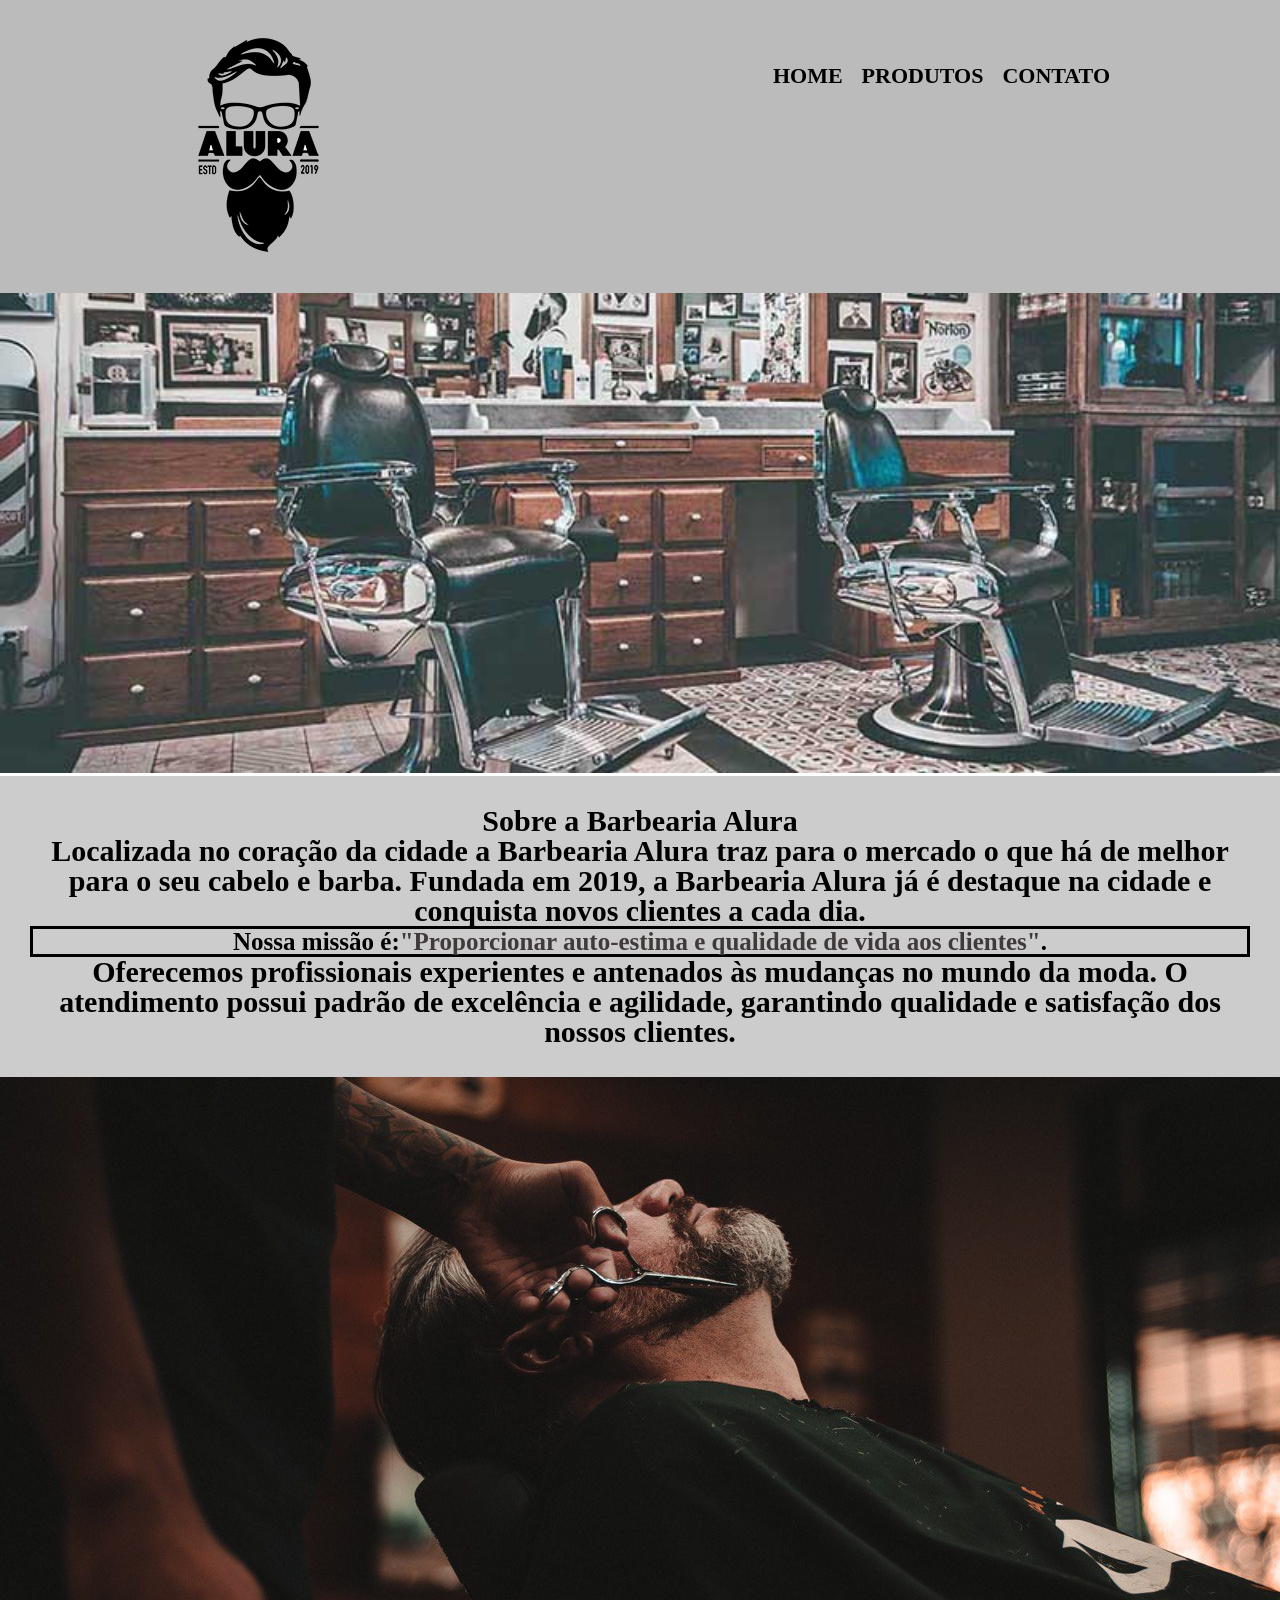
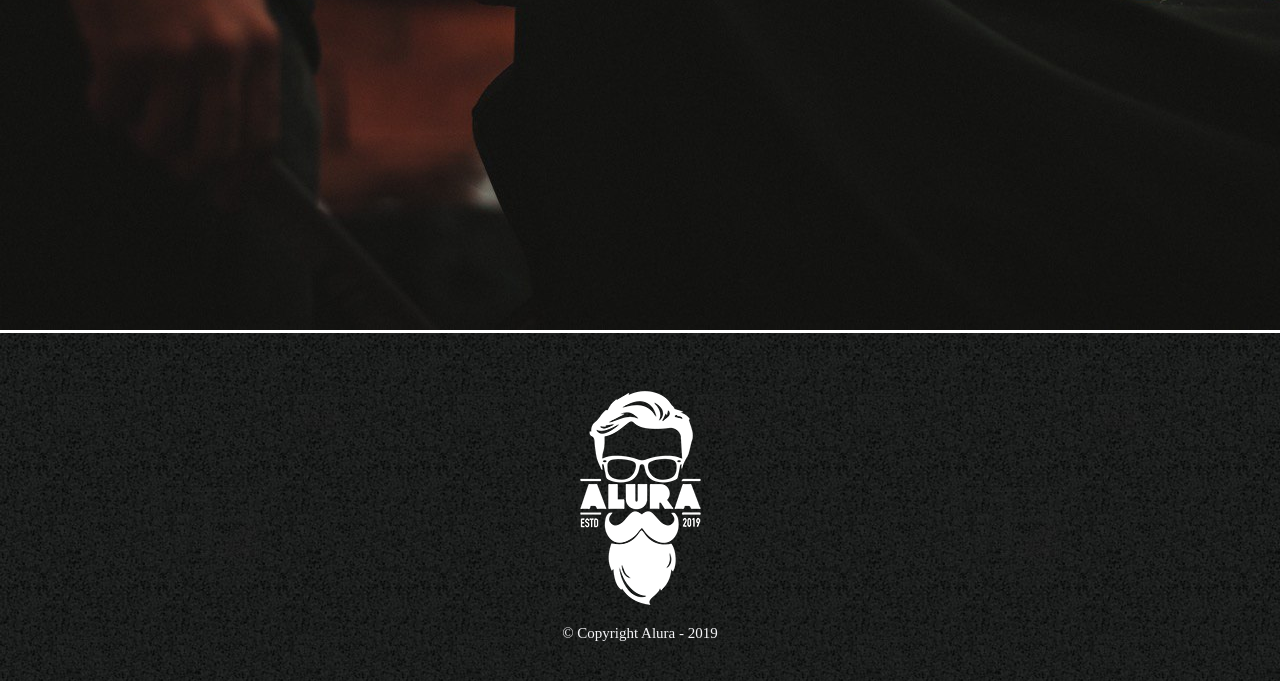
<file: index.html>
<!DOCTYPE html>
<html lang="pt-br">
<head>
    <meta charset="UTF-8">
    <meta http-equiv="X-UA-Compatible" content="IE=edge">
    <meta name="viewport" content="width=device-width, initial-scale=1.0">
    <link href="reset.css" rel="stylesheet">
    <link href="style-home.css" rel="stylesheet">
    <title>Home - Barbearia Alura</title>
</head>

<body>
    <header>
            <div class="caixa">
                <h1><img src="/imagesaula1/logo.png" alt="logotipo da barbearia"></h1>
                <nav>
                    <ul>
                        <li><a href="aula1index.html" target="_blank">Home</a></li>
                        <li><a href="produtos.html" target="_blank"> Produtos</a></li>
                        <li><a href="contato.html" target="_blank">Contato</a></li>
                    </ul>
                </nav>
            </div>
    </header>
    
    <img id="banner" src="/imagesaula1/banner.jpg" alt="Imagem de barbearia">

    <div class="principal">
        <h2 class="titulo-centralizado">Sobre a Barbearia Alura</h2>

        <p>Localizada no coração da cidade a <strong>Barbearia Alura</strong> traz para o mercado o que há de melhor para o seu cabelo e barba. Fundada em 2019, a Barbearia Alura já é destaque na cidade e conquista novos clientes a cada dia.</p>

        <p id="missao"><em>Nossa missão é:<strong >"Proporcionar auto-estima e qualidade de vida aos clientes"</strong>.</em></p>

        <p>Oferecemos profissionais experientes e antenados às mudanças no mundo da moda. O atendimento possui padrão de excelência e agilidade, garantindo qualidade e satisfação dos nossos clientes.</p>
    </div>

    <div>
        <img src="/imagesaula1/beneficios.jpg" alt="imagem de homem se barbeando"  class="imagembeneficios">
    </div>
    
    <footer>
        <img src="/imagesaula1/logo-branco.png" alt="logotipo da barbearia em silhueta branca">
        <p class="copyright">&copy; Copyright Alura - 2019</p>
        
    </footer>

</body>
</html>
</file>
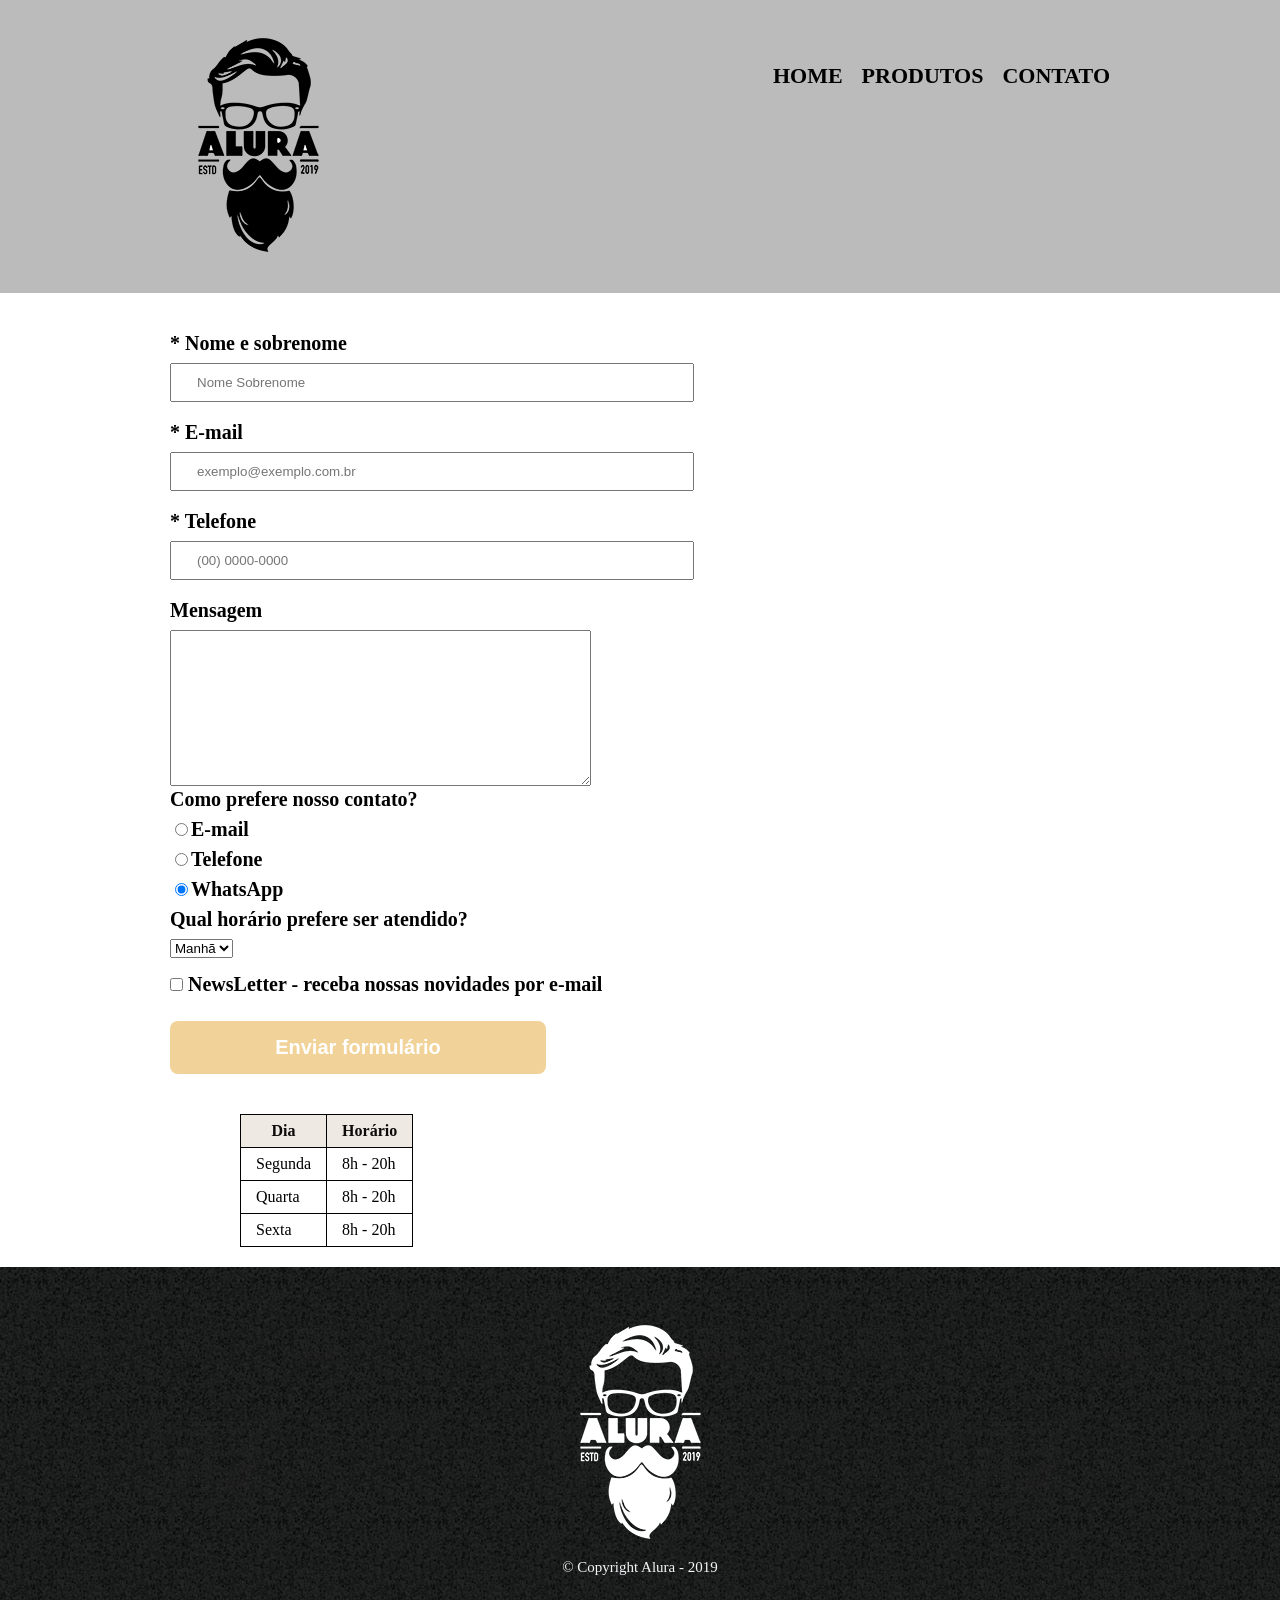
<file: contato.html>
<!DOCTYPE html>
<html lang="pt-br">
    <head>
        <meta charset="UTF-8">
        <meta http-equiv="X-UA-Compatible" content="IE=edge">
        <meta name="viewport" content="width=device-width, initial-scale=1.0">
        <link href="reset.css" rel="stylesheet">
        <link href="style.css" rel="stylesheet">
        <title>Contato - Barbearia Alura</title>
    </head>

    <body>
        <header>
                <div class="caixa">
                    <h1><img src="/imagesaula1/logo.png"></h1>
                    <nav>
                        <ul>
                            <li><a href="aula1index.html" target="_blank">Home</a></li>
                            <li><a href="produtos.html" target="_blank"> Produtos</a></li>
                            <li><a href="contatos.html" target="_blank">Contato</a></li>
                        </ul>
                    </nav>
                </div>
        </header>

        <main>
            <form>
                <label for="nomesobrenome">* Nome e sobrenome</label>
                <input type="text" id="nomesobrenome" class="input-padrao" required placeholder="Nome Sobrenome">
                <label for="email">* E-mail</label>
                <input type="email" id="email" class="input-padrao" required placeholder="exemplo@exemplo.com.br">

                <label for="telefone">* Telefone</label>
                <input type="telefone" id="telefone" class="input-padrao" required placeholder="(00) 0000-0000">

                    
                <label for="mensagem">Mensagem</label>
                <textarea cols="50" rows="10" id="mensagem"></textarea>

                <fieldset>
                    <legend><p>Como prefere nosso contato?</p></legend>
                    <label for="radio-email"><input type="radio" name="contato" value="email" id="radio-email">E-mail</label>
                    
    
                    <label for="radio-telefone"><input type="radio" name="contato" value="telefone" id="radio-telefone">Telefone</label>
                    
    
                    <label for="radio-whatsapp"> <input type="radio" name="contato" value="whatsapp" id="radio-whatsapp" checked>WhatsApp</label>
              

                <div>
                    <p>Qual horário prefere ser atendido?</p>
                    <select>
                        <option>Manhã</option>
                        <option>Tarde</option>
                        <option>Noite</option>
                    </select>
                </div>

                     
                </fieldset>
                <label> <input type="checkbox" name="contato" value="newsletter" class="checkbox"> NewsLetter - receba nossas novidades por e-mail</label>
                <input type="submit" value="Enviar formulário" class="enviar">
            </form>

            <table>
                <thead>
                    <tr>
                        <th>Dia</th>
                        <th>Horário</th>
                    </tr>
                </thead>
                <tbody>
                    <tr>
                        <td>Segunda</td>
                        <td>8h - 20h</td>
                    </tr>
                    <tr>
                        <td>Quarta</td>
                        <td>8h - 20h</td>
                    </tr>
                    <tr>
                        <td>Sexta</td>
                        <td>8h - 20h</td>
                    </tr>
                </tbody>
            </table>

        </main>

        <footer>
            <img src="/imagesaula1/logo-branco.png">
            <p class="copyright">&copy; Copyright Alura - 2019</p>
            
        </footer>

    </body>

</html>
</file>
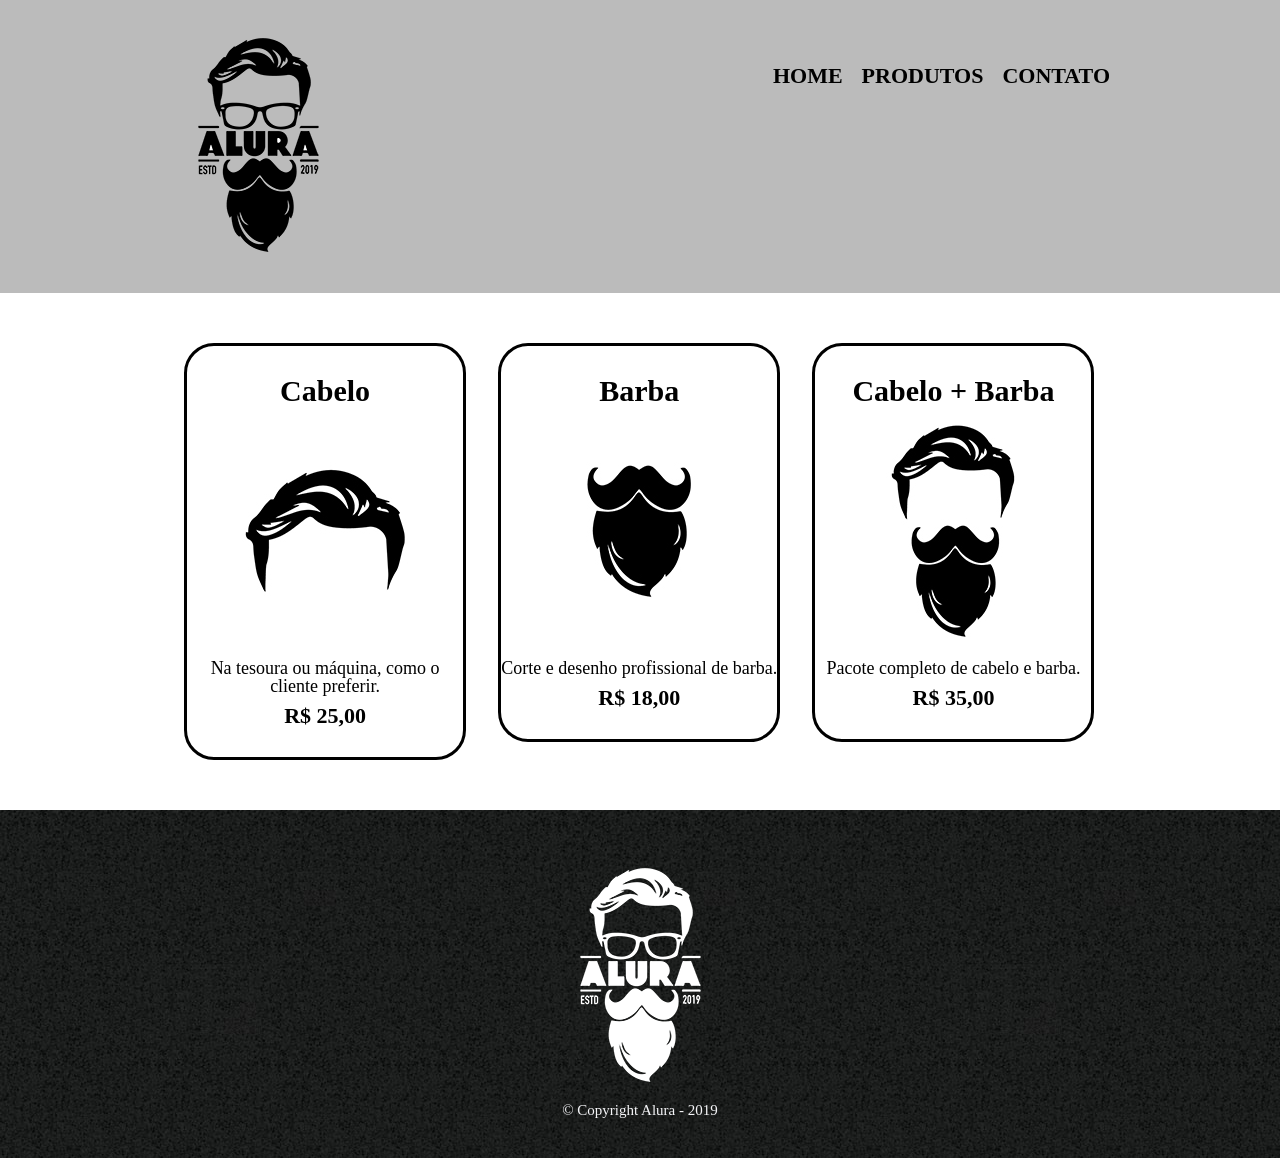
<file: produtos.html>
<!DOCTYPE html>
<html lang="pt-br">
<head>
    <meta charset="UTF-8">
    <meta http-equiv="X-UA-Compatible" content="IE=edge">
    <meta name="viewport" content="width=device-width, initial-scale=1.0">
    <link rel="stylesheet" href="reset.css">
    <link rel="stylesheet" href="produtos-style.css">
    <link rel="stylesheet" href="produtos-style.css">
    <title>Produtos - Barbearia Alura</title>
</head>
<body>
    <header>
        <div class="caixa">
            <h1><img src="/imagesaula1/logo.png"></h1>

            <nav>
                <ul>
                    <li><a href="aula1index.html" target="_blank">Home</a></li>
                    <li><a href="produtos.html" target="_blank"> Produtos</a></li>
                    <li><a href="contato.html" target="_blank">Contato</a></li>
                </ul>
            </nav>
        </div>
      
    </header>
    
    <main>
        <ul  class="produtos">
            <li><h2>Cabelo</h2>
            <img src="/imagesaula1/cabelo.jpg">
            <p class="produto-descricao">Na tesoura ou máquina, como o cliente preferir.</p>  
            <p class="produto-preço">R$ 25,00</p></li> 
            <li><h2>Barba</h2>
            <img src="/imagesaula1/barba.jpg">
            <p class="produto-descricao">Corte e desenho profissional de barba.</p>  
            <p class="produto-preço">R$ 18,00</p></li>
            <li><h2>Cabelo + Barba</h2>
            <img src="/imagesaula1/cabelo+barba.jpg">
            <p class="produto-descricao">Pacote completo de cabelo e barba.</p>  
            <p class="produto-preço">R$ 35,00</p></li> 
        </ul>
       
    </main>

    <footer>
        <img src="/imagesaula1/logo-branco.png">
        <p class="copyright">&copy; Copyright Alura - 2019</p>
        
    </footer>

</body>
</html>
</file>
<file: style-home.css>
header {
    background: #BBBBBB;
    padding: 20px 0;
}


.caixa{
    width: 940px;
    position: relative;
    margin: 0 auto;
}

nav {
    position: absolute;
    top: 45px;
    right: 0;

}

nav li {
    display: inline-block;
    margin: 0 0 0 15px;
}

nav a {
    text-transform: uppercase;
    color: #000000;
    font-weight: bold;
    font-size: 22px;
    text-decoration: none;
}

nav a:hover {
    color: rgb(245, 245, 248);
    text-decoration: underline;
}

.titulo-principal{
    padding-left: 20px;
}


#banner{
   width: 100%;

}

.principal{
    background: #ccc;
    padding: 30px;
    font-weight: bold;
    font-size: 30px;
}

.titulo-centralizado{
    text-align: center;
}

p{
    text-align: center;   
}

#missao{
    font-size: 25px;
    border: 3px solid black;

}

em strong{
    color: rgb(65, 58, 58);
}

.principal{
    background: #CCCCCC;
    padding: 30px;
}


.imagembeneficios{
    width: 100%;
    height: 150x;
}

footer{
    text-align: center;
    background: url(imagesaula1/bg.jpg);
    padding: 40px 0;
}

.copyright{
    color:rgb(245, 245, 248);  
    font-size: 15px;
}

@media (max-width:414px) {

    .body{
      text-align: center;
      width: 20px;
      background: rgb(214, 196, 34);
      display: inline-block;
      padding: 20px;
      font-size: 20px;
      margin: 5px;
      cursor: pointer;
      color:rgb(214, 196, 34); 
  
    }  
  
  }
</file>
<file: style.css>
header {
    background: #BBBBBB;
    padding: 20px 0;
}


.caixa{
    width: 940px;
    position: relative;
    margin: 0 auto;
}

nav {
    position: absolute;
    top: 45px;
    right: 0;

}

nav li {
    display: inline-block;
    margin: 0 0 0 15px;
}

nav a {
    text-transform: uppercase;
    color: #000000;
    font-weight: bold;
    font-size: 22px;
    text-decoration: none;
}

nav a:hover {
    color: rgb(245, 245, 248);
    text-decoration: underline;
}

main{
    width: 940px;
    margin: 0 auto;
}

form{
    margin: 40px 0;
    
}

form label, form p{
    display: block;
    font-size: 20px;
    margin: 0 0 10px;  
    font-weight: bold; 
}

.input-padrao{
    display: block;
    margin: 0 0 20px;
    padding: 10px 25px;
    width: 50%;
}


.checkbox{
    margin: 20px 0;
}

.enviar {
    width: 40%;
    padding: 15px 0;
    background: rgb(241, 210, 152);
    color: white;
    font-weight: bold;
    border-style: none;
    font-size: 20px;
    border-radius: 8px;
    transition: 1s background;
    cursor: pointer;
}

.enviar:hover{
    background: orange;
}

footer{
    text-align: center;
    background: url(imagesaula1/bg.jpg);
    padding: 40px 0;
}

.copyright{
    color:rgb(245, 245, 248);  
    font-size: 15px;
}

table {
 margin-bottom: 20px;
 margin-left: 70px;


}

thead{
    font-weight: bold;
    color: rgb(14, 10, 10);
    background: rgb(238, 234, 227);
   
}

td, th{
    border: 1px solid black;
    padding: 8px 15px;

}

@media (max-width:414px) {

    .body{
      text-align: center;
      width: 20px;
      background: rgb(214, 196, 34);
      display: inline-block;
      padding: 20px;
      font-size: 20px;
      margin: 5px;
      cursor: pointer;
      color:rgb(214, 196, 34); 
  
    }  
  
  }
</file>
<file: produtos-style.css>
header {
    background: #BBBBBB;
    padding: 20px 0;
}


.caixa{
    width: 940px;
    position: relative;
    margin: 0 auto;
}

nav {
    position: absolute;
    top: 45px;
    right: 0;

}

nav li {
    display: inline-block;
    margin: 0 0 0 15px;
}

nav a {
    text-transform: uppercase;
    color: #000000;
    font-weight: bold;
    font-size: 22px;
    text-decoration: none;
}

nav a:hover {
    color: rgb(245, 245, 248);
    text-decoration: underline;
}

.produtos{
    width: 940px;
    margin: 0 auto;
    padding: 50px 0;    
}

.produtos li {
    display:inline-block;
    text-align: center;
    width: 30%;
    vertical-align: top;
    background: white;
    margin: 0 1.5%;
    padding: 30px 0px;
    box-sizing: border-box;
    border: 3px solid black;
    border-radius: 30px;
}

.produtos li:hover{
    background: rgb(245, 245, 248);
}

.produtos li:active{
    border-color: rgb(245, 245, 248); 
}

.produtos li:hover h2{
    font-size: 40px;
}

.produtos h2{
    font-size: 30px;
    font-weight: bold;
}

.produto-descricao{
    font-size: 18px;
    
}


.produto-preço{
    font-size: 22px;
    font-weight: bold;
    margin: 10px 0 0;
}

footer{
    text-align: center;
    background: url(imagesaula1/bg.jpg);
    padding: 40px 0;
}

.copyright{
    color:rgb(245, 245, 248);  
    font-size: 15px;
}

@media (max-width:414px) {

    .body{
      text-align: center;
      width: 20px;
      background: rgb(214, 196, 34);
      display: inline-block;
      padding: 20px;
      font-size: 20px;
      margin: 5px;
      cursor: pointer;
      color:rgb(214, 196, 34); 
  
    }  
  
  }
</file>
